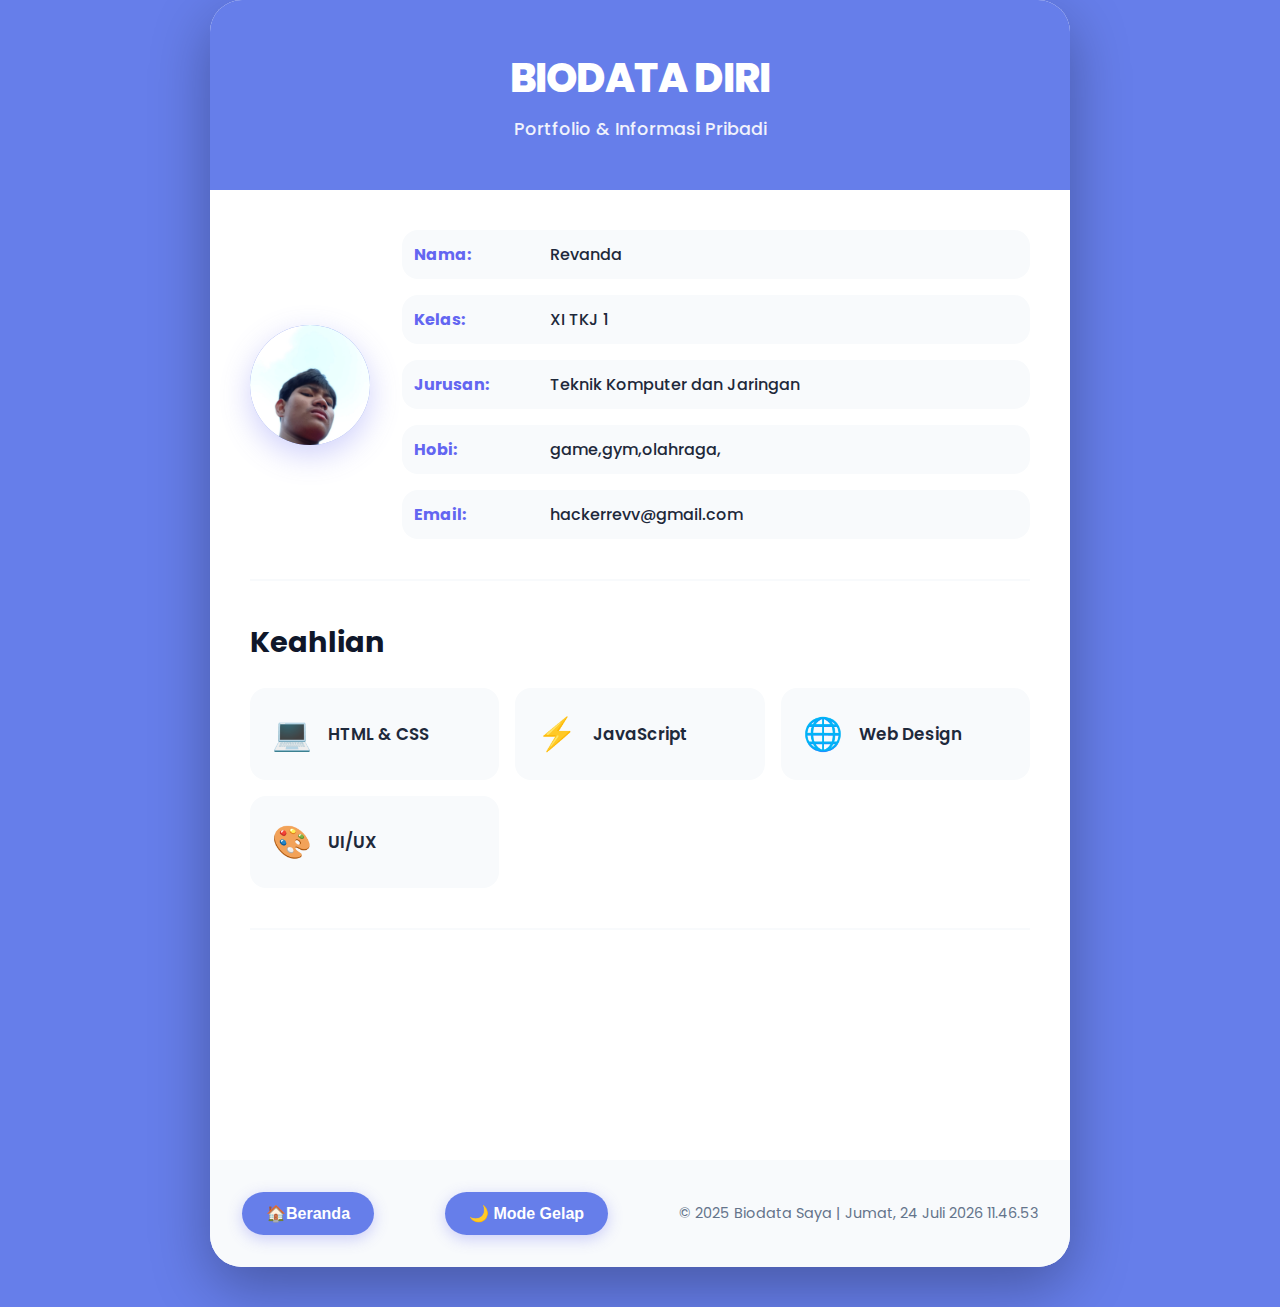
<file: repan/index.html>
<!DOCTYPE html>
<html lang="id">
<head>
    <meta charset="UTF-8">
    <meta name="viewport" content="width=device-width, initial-scale=1.0">
    <title>Biodata Saya - Portfolio</title>
    <link rel="preconnect" href="https://fonts.googleapis.com">
    <link rel="preconnect" href="https://fonts.gstatic.com" crossorigin>
    <link href="https://fonts.googleapis.com/css2?family=Poppins:wght@400;500;600;700;800&display=swap" rel="stylesheet">
    <link rel="stylesheet" href="https://cdnjs.cloudflare.com/ajax/libs/font-awesome/6.0.0/css/all.min.css">
    <link rel="stylesheet" href="css/style.css">
</head>
<body>

    <div class="container">
        <main class="card">
            <header class="card-header">
                <h1>BIODATA DIRI</h1>
                <p class="subtitle">Portfolio & Informasi Pribadi</p>
            </header>
            <div class="card-body">
                <section id="about" class="profile-section">
                    <div class="profile-img">
                        <div class="avatar"><img src="img/y.jfif" alt="Foto Profil"></div>
                    </div>
                    <div class="profile-info">
                        <div class="info-item">
                            <span class="label">Nama:</span>
                            <span class="value">Revanda</span>
                        </div>
                        <div class="info-item">
                            <span class="label">Kelas:</span>
                            <span class="value">XI TKJ 1</span>
                        </div>
                        <div class="info-item">
                            <span class="label">Jurusan:</span>
                            <span class="value">Teknik Komputer dan Jaringan</span>
                        </div>
                        <div class="info-item">
                            <span class="label">Hobi:</span>
                            <span class="value">game,gym,olahraga,</span>
                        </div>
                        <div class="info-item">
                            <span class="label">Email:</span>
                            <span class="value">hackerrevv@gmail.com</span>
                        </div>
                    </div>
                </section>
                <section id="skills" class="skills-section">
                    <h2>Keahlian</h2>
                    <div class="skills-grid">
                        <div class="skill-item">
                            <span class="skill-icon">💻</span>
                            <span class="skill-name">HTML & CSS</span>
                        </div>
                        <div class="skill-item">
                            <span class="skill-icon">⚡</span>
                            <span class="skill-name">JavaScript</span>
                        </div>
                        <div class="skill-item">
                            <span class="skill-icon">🌐</span>
                            <span class="skill-name">Web Design</span>
                        </div>
                        <div class="skill-item">
                            <span class="skill-icon">🎨</span>
                            <span class="skill-name">UI/UX</span>
                        </div>
                    </div>
                </section>
                <section class="about-section">
                    <h2>Tentang Saya</h2>
                    <p>Saya adalah siswa SMK jurusan TKJ yang passionate dalam dunia web development. Suka belajar teknologi baru dan membuat project baru yang sesuai dengan apa yang saya mau.dan suka berolahraga tapi sedikit malas dan mudah nganatuk </p>
                </section>
            </div>
            <footer class="card-footer">
                <button onclick="window.location.href='../index.html'" class="btn-theme">🏠Beranda</button>
                <button id="toggleTheme" class="btn-theme">🌙 Mode Gelap</button>
                <p class="copyright">&copy; 2025 Biodata Saya</p>
            </footer>
        </main>
    </div>
    <script src="js/script.js"></script>
</body>
</html>
</file>
<file: repan/css/style.css>
* {
    margin: 0;
    padding: 0;
    box-sizing: border-box;
}

:root {
    /* Warna Asli Project */
    --primary: #6366f1;
    --secondary: #8679a5;
    --accent: #ec4899;
    --dark: #0f172a;
    --light: #f8fafc;
    --white: #ffffff;
    --text: #1e293b;
    --text-muted: #64748b;
    --gradient: linear-gradient(135deg, #667eea 100%, #764ba2 0%);
    
    /* Warna Baru untuk Navbar (TKJ Style) */
    --navy-blue: #14213d;   
    --muh-green: #006c45;
    --pure-white: #ffffff;
}

body {
    font-family: 'Poppins', -apple-system, BlinkMacSystemFont, sans-serif;
    background: linear-gradient(135deg, #667eea 100%, #764ba2 0%);
    min-height: 100vh;
    display: block; /* Diubah dari flex agar navbar bisa sticky di atas */
    color: var(--text);
    transition: background 0.3s ease;
}

body.dark {
    background: linear-gradient(135deg, #1e293b 0%, #0f172a 100%);
}

/* --- NAVBAR STYLES (BARU) --- */
.navbar {
    display: flex;
    justify-content: space-between;
    align-items: center;
    padding: 1.2rem 5%;
    background-color: var(--navy-blue); /* WARNA NAVY */
    color: var(--pure-white);
    position: sticky;
    top: 0;
    z-index: 1000;
    box-shadow: 0 4px 6px rgba(0,0,0,0.1);
    margin-bottom: 2rem; /* Jarak antara nav dan card */
}

.logo {
    font-size: 1.5rem;
    font-weight: 700;
    color: var(--pure-white);
}

.logo span { 
    color: #4ade80; /* Hijau terang untuk teks TKJ */ 
}

.nav-links { 
    display: flex; 
    gap: 25px; 
    align-items: center;
    list-style: none;
}

.nav-links a {
    font-weight: 500;
    color: var(--pure-white);
    transition: 0.3s;
    font-size: 0.95rem;
    text-decoration: none;
}

.nav-links a:hover { 
    color: #4ade80; 
}

/* Tombol Daftar di Navbar */
.btn-daftar {
    background: var(--muh-green);
    color: white !important;
    padding: 8px 25px;
    border-radius: 5px;
    transition: 0.3s;
    border: 1px solid var(--muh-green);
}

.btn-daftar:hover {
    background: white;
    color: var(--muh-green) !important;
}

.burger { 
    display: none; 
    font-size: 1.5rem; 
    color: white; 
    cursor: pointer; 
}

/* --- CARD & CONTENT STYLES --- */
.container {
    width: 100%;
    max-width: 900px;
    margin: 0 auto;
    padding: 0 20px 40px 20px; /* Padding bawah ditambah */
}

.card {
    background: var(--white);
    border-radius: 2rem;
    box-shadow: 0 20px 60px rgba(0, 0, 0, 0.3);
    overflow: hidden;
    transition: all 0.3s ease;
}

body.dark .card {
    background: #1e293b;
    color: var(--light);
}

.card-header {
    background: var(--gradient);
    color: white;
    padding: 3rem 2rem;
    text-align: center;
}

.card-header h1 {
    font-size: 2.5rem;
    font-weight: 800;
    margin-bottom: 0.5rem;
    letter-spacing: -0.02em;
}

.subtitle {
    font-size: 1.1rem;
    opacity: 0.9;
    font-weight: 500;
}

.card-body {
    padding: 2.5rem;
}

.profile-section {
    display: grid;
    grid-template-columns: auto 1fr;
    gap: 2rem;
    margin-bottom: 2.5rem;
    padding-bottom: 2.5rem;
    border-bottom: 2px solid var(--light);
}

body.dark .profile-section {
    border-bottom-color: rgba(255, 255, 255, 0.1);
}

.profile-img {
    display: flex;
    align-items: center;
    justify-content: center;
}

.avatar {
    width: 120px;
    height: 120px;
    background: var(--gradient);
    border-radius: 50%;
    display: flex;
    align-items: center;
    justify-content: center;
    font-size: 4rem;
    box-shadow: 0 10px 30px rgba(99, 102, 241, 0.3);
    overflow: hidden;
}

.avatar img {
    width: 100%;
    height: 100%;
    object-fit: cover;
}

.profile-info {
    display: flex;
    flex-direction: column;
    gap: 1rem;
}

.info-item {
    display: flex;
    align-items: center;
    gap: 1rem;
    padding: 0.75rem;
    background: var(--light);
    border-radius: 1rem;
    transition: all 0.3s ease;
}

body.dark .info-item {
    background: rgba(255, 255, 255, 0.05);
}

.info-item:hover {
    transform: translateX(10px);
    box-shadow: 0 4px 15px rgba(99, 102, 241, 0.2);
}

.label {
    font-weight: 700;
    color: var(--primary);
    min-width: 120px;
}

.value {
    color: var(--text);
    font-weight: 500;
}

body.dark .value {
    color: var(--light);
}

.skills-section {
    margin-bottom: 2.5rem;
    padding-bottom: 2.5rem;
    border-bottom: 2px solid var(--light);
}

body.dark .skills-section {
    border-bottom-color: rgba(255, 255, 255, 0.1);
}

.skills-section h2 {
    font-size: 1.8rem;
    font-weight: 700;
    margin-bottom: 1.5rem;
    color: var(--dark);
}

body.dark .skills-section h2 {
    color: var(--light);
}

.skills-grid {
    display: grid;
    grid-template-columns: repeat(auto-fit, minmax(200px, 1fr));
    gap: 1rem;
}

.skill-item {
    display: flex;
    align-items: center;
    gap: 1rem;
    padding: 1.25rem;
    background: var(--light);
    border-radius: 1rem;
    transition: all 0.3s ease;
    border: 2px solid transparent;
}

body.dark .skill-item {
    background: rgba(255, 255, 255, 0.05);
}

.skill-item:hover {
    transform: translateY(-5px);
    border-color: var(--primary);
    box-shadow: 0 8px 25px rgba(99, 102, 241, 0.2);
}

.skill-icon {
    font-size: 2rem;
}

.skill-name {
    font-weight: 600;
    font-size: 1.05rem;
}
.about-section h2 {
    font-size: 1.8rem;
    font-weight: 700;
    margin-bottom: 1rem;
    color: var(--dark);
}

body.dark .about-section h2 {
    color: var(--light);
}

.about-section p {
    line-height: 1.8;
    color: var(--text-muted);
    font-size: 1.05rem;
}

body.dark .about-section p {
    color: rgba(255, 255, 255, 0.7);
}

.card-footer {
    background: var(--light);
    padding: 2rem;
    display: flex;
    justify-content: space-between;
    align-items: center;
}

body.dark .card-footer {
    background: rgba(255, 255, 255, 0.05);
}

.btn-theme {
    padding: 0.75rem 1.5rem;
    background: var(--gradient);
    color: white;
    border: none;
    border-radius: 2rem;
    font-weight: 600;
    font-size: 1rem;
    cursor: pointer;
    transition: all 0.3s ease;
    box-shadow: 0 4px 15px rgba(99, 102, 241, 0.3);
}

.btn-theme:hover {
    transform: translateY(-2px);
    box-shadow: 0 8px 25px rgba(99, 102, 241, 0.4);
}

.copyright {
    color: var(--text-muted);
    font-size: 0.9rem;
}

body.dark .copyright {
    color: rgba(255, 255, 255, 0.5);
}

/* RESPONSIVE */
@media (max-width: 768px) {
    .nav-links { display: none; } /* Sembunyikan menu di HP (perlu JS tambahan untuk toggle) */
    .burger { display: block; }
    
    .profile-section {
        grid-template-columns: 1fr;
        text-align: center;
    }

    .info-item {
        flex-direction: column;
        text-align: center;
    }

    .label {
        min-width: auto;
    }

    .skills-grid {
        grid-template-columns: 1fr;
    }

    .card-footer {
        flex-direction: column;
        gap: 1rem;
    }
    
    .card-header h1 {
        font-size: 2rem;
    }
}
</file>
